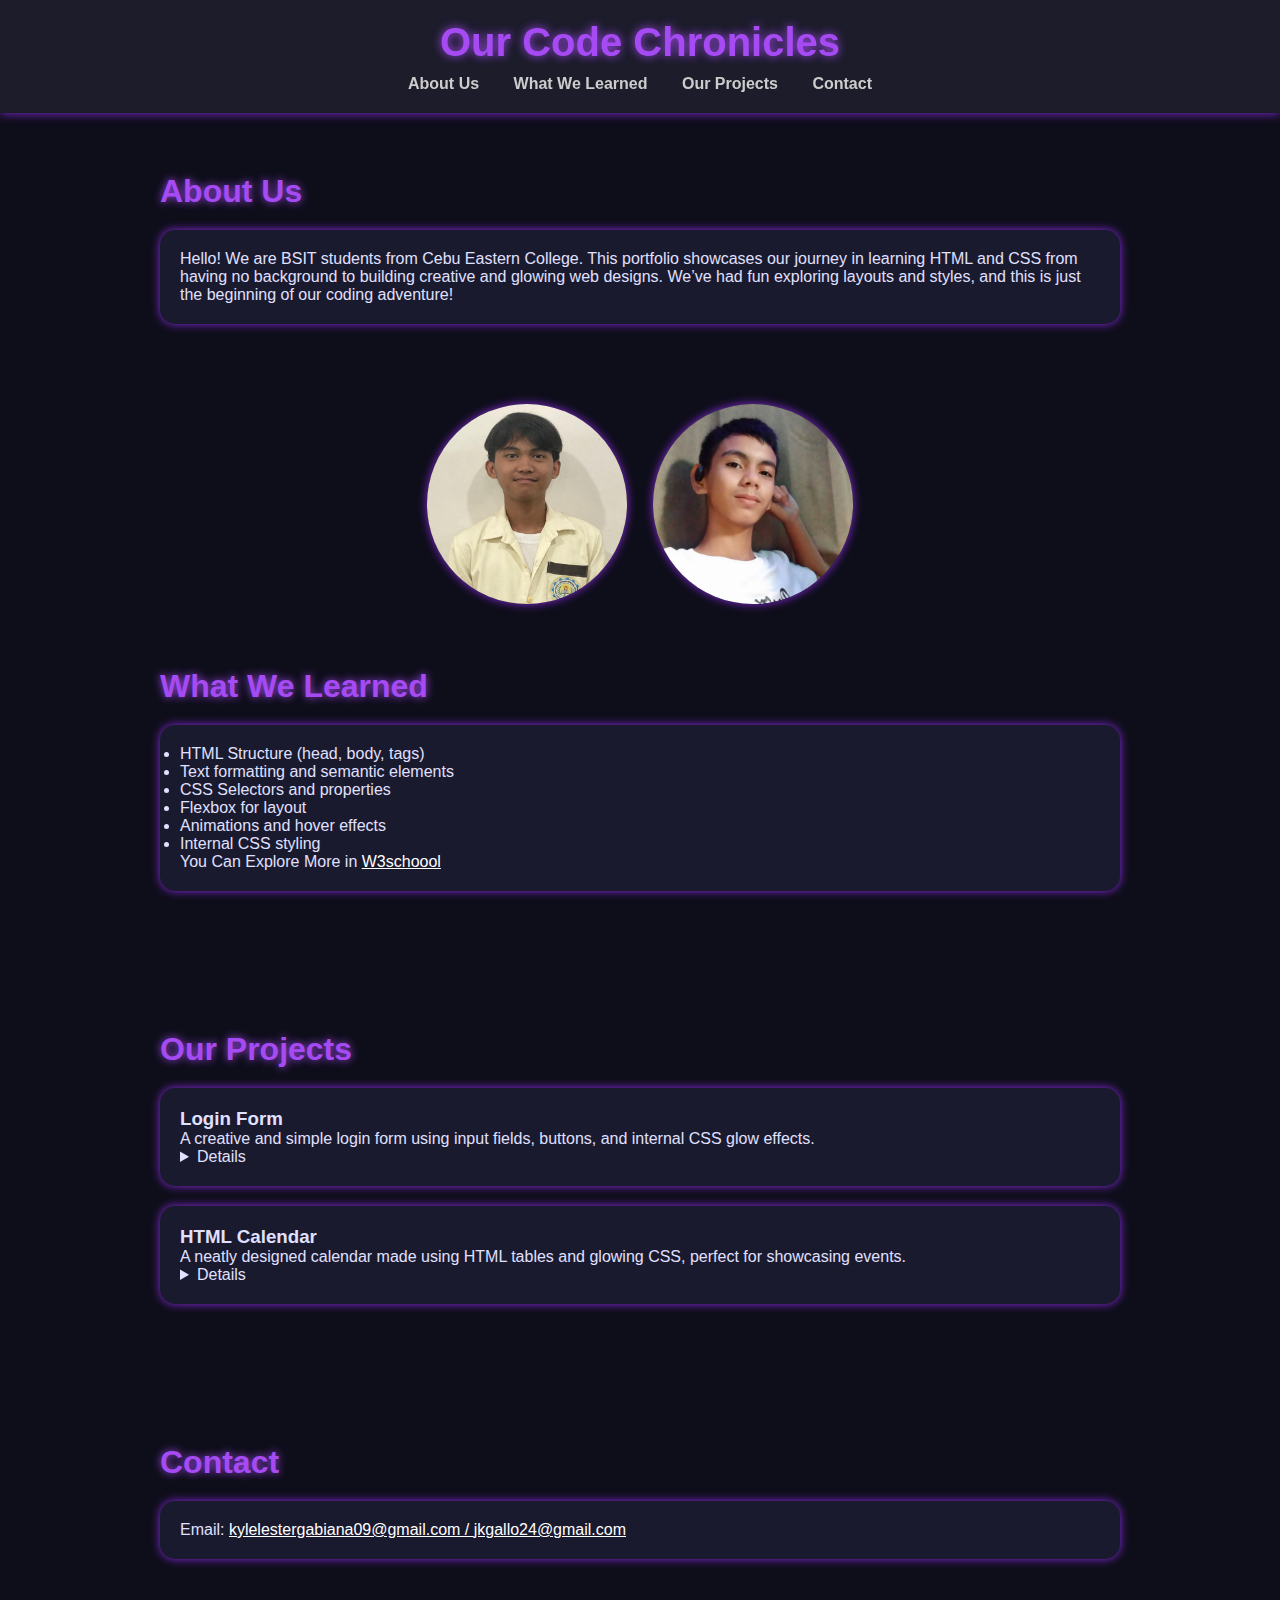
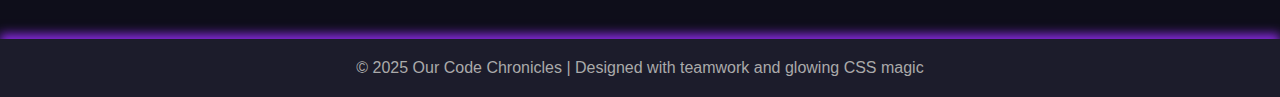
<file: index.html>
<!DOCTYPE html>
<html lang="en">
<head>
  <meta charset="UTF-8" />
  <meta name="viewport" content="width=device-width, initial-scale=1.0" />
  <title>Our Code Chronicles</title>
  <link rel="stylesheet" href="style1.css">
  <link rel="icon" href="logo.png" type="image/x-icon"> 
</head>
<body>

  <header>
    <h1>Our Code Chronicles</h1>
    <nav>
      <a href="#about">About Us</a>
      <a href="#learning">What We Learned</a>
      <a href="#projects">Our Projects</a>
      <a href="#contact">Contact</a>
    </nav>
  </header>

  <section id="about">
    <h2>About Us</h2>
    <div class="card">
      <p>Hello! We are BSIT students from Cebu Eastern College. This portfolio showcases our journey in learning HTML and CSS from having no background to building creative and glowing web designs. We’ve had fun exploring layouts and styles, and this is just the beginning of our coding adventure!</p>
    </div>
  </section>
  <center>
    <a href="Gallo.html"><img src="Gallo.jpg"></a>&nbsp;&nbsp;&nbsp;&nbsp;&nbsp;
    <a href="Gabiana.html"><img src="Gabiana.jpg"></a>
    </center>
  <section id="learning"> 
    <h2>What We Learned</h2>
    <div class="card">
      <ul>
        <li>HTML Structure (head, body, tags)</li>
        <li>Text formatting and semantic elements</li>
        <li>CSS Selectors and properties</li>
        <li>Flexbox for layout</li>
        <li>Animations and hover effects</li>
        <li>Internal CSS styling</li>
      </ul>
      <p>You Can Explore More in <a href="https://www.w3schools.com/" target="_blank">W3schoool</a></p>
    </div>
  </section>

  <section id="projects">
    <h2>Our Projects</h2>

    <div class="card">
    <article>
      <h3>Login Form</h3>
      <p>A creative and simple login form using input fields, buttons, and internal CSS glow effects.</p>
      <details>
        <img src="Login.PNG">
      </details>
    </div>
    </article>
    <article>
    <div class="card">
      <h3>HTML Calendar</h3>
      <p>A neatly designed calendar made using HTML tables and glowing CSS, perfect for showcasing events.</p>
      <details>
        <img src="Calendar.PNG">
      </details>
    </div>
    </article>
  </section>


  <section id="contact">
    <h2>Contact</h2>
    <div class="card">
        <p>Email: <a href="mailto:kylelestergabiana09@gmail.com">kylelestergabiana09@gmail.com / </a><a href="mailto:jkgallo24@gmail.com">jkgallo24@gmail.com</a></p>
    </div>
  </section>

  <footer>
    &copy; 2025 Our Code Chronicles | Designed with teamwork and glowing CSS magic
  </footer>

</body>
</html>
</file>
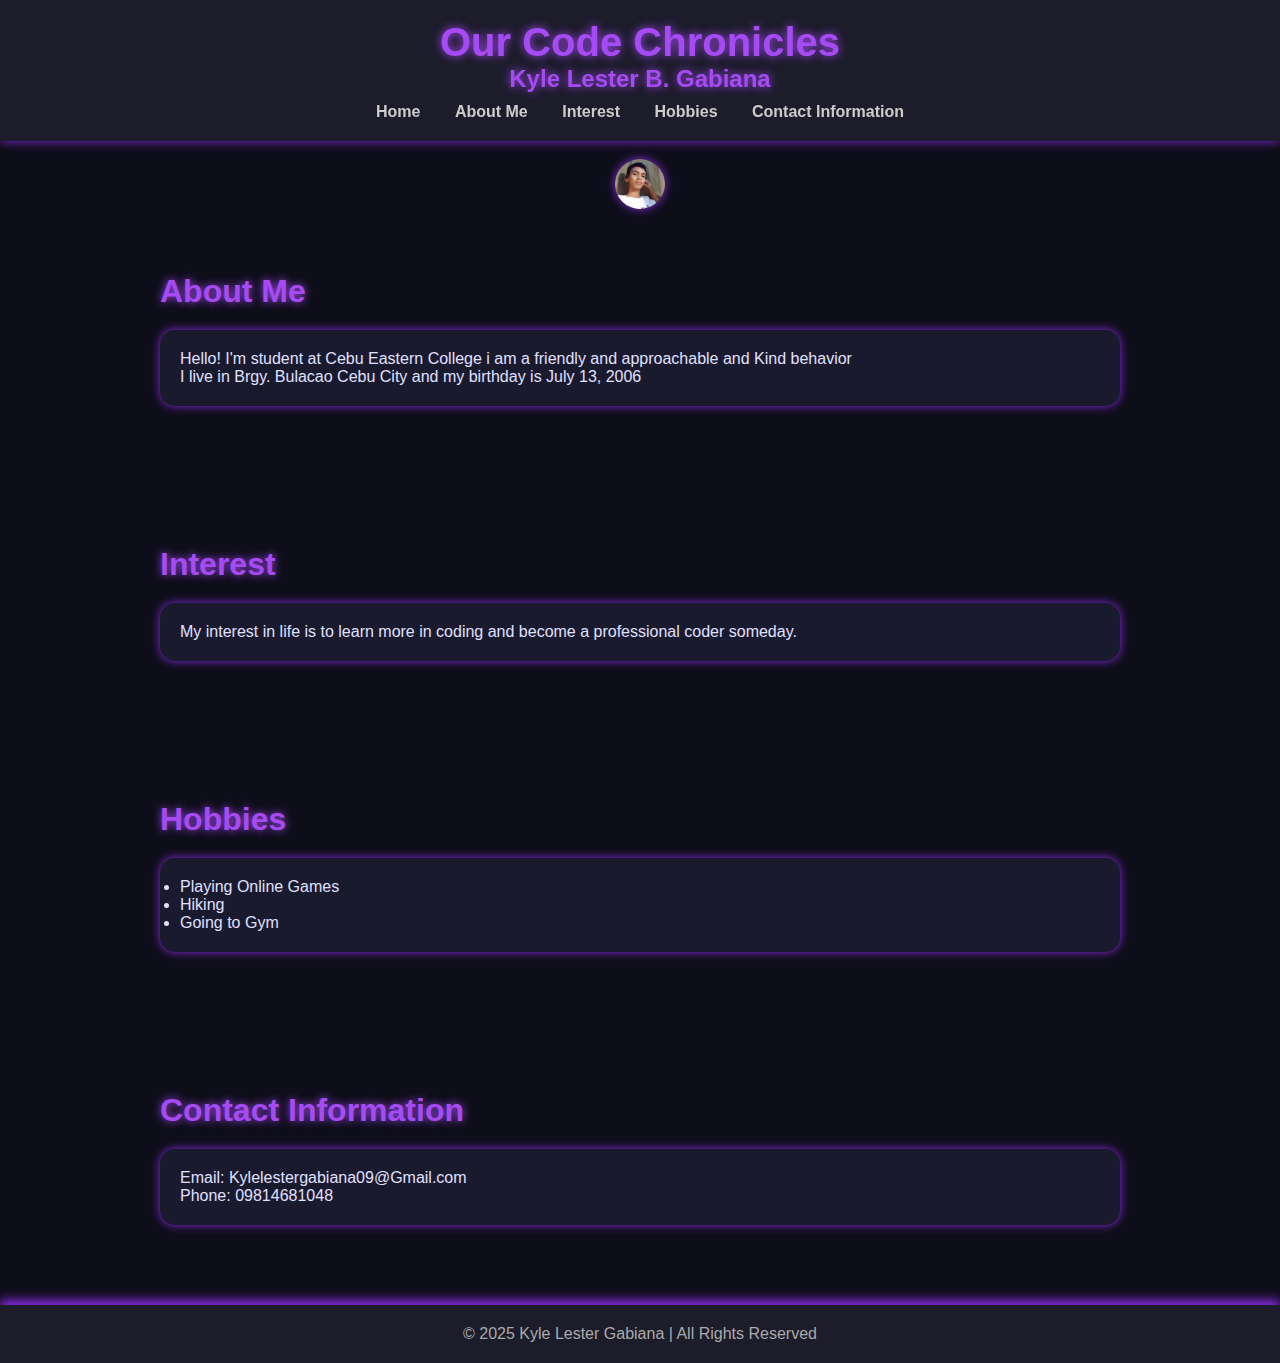
<file: Gabiana.html>
<!DOCTYPE html>
<html lang="en">
<head>
  <meta charset="UTF-8" />
  <meta name="viewport" content="width=device-width, initial-scale=1.0" />
  <title>Personal Profile</title>
  <link rel="stylesheet" href="style2.css">
  <link rel="icon" href="logo.png" type="image/x-icon"> 
</head>
<body>

  <header>
        <h1>Our Code Chronicles</h1>
        <h2>Kyle Lester B. Gabiana</h2>
        <nav>
          <a href="index.html">Home</a>
          <a href="#about">About Me</a>
          <a href="#Interest">Interest</a>
          <a href="#Hobbies">Hobbies
          <a href="#contact">Contact Information</a>
        </nav>
    </header>
    <br>
    <center>
  <img src="Gabiana.jpg" class="profile-img">
    </center>

  <section id="about">
   <h2>About Me</h2>
    <div class="card">
      <p>Hello! I'm student at Cebu Eastern College i am a friendly and approachable and Kind behavior </p>
      <p>I live in Brgy. Bulacao Cebu City and my birthday is July 13, 2006</p>
    </div>
  </section>

  <section id="Interest">
    <h2>Interest</h2>
    <div class="card">
      <p>My interest in life is to learn more in coding and become a professional coder someday.</p>
    </div>
  </section>

  <section id="Hobbies">
    <h2>Hobbies</h2>
    <div class="card">
    <ul>
        <li>Playing Online Games</li>
        <li>Hiking</li>
        <li>Going to Gym</li>
    </ul>
    </div>
  </section>

  <section id="contact">
    <h2>Contact Information</h2>
    <div class="card">
        <p>Email: Kylelestergabiana09@Gmail.com</a></p>
        <p>Phone: 09814681048</p>
    </div>
  </section>

  <footer>
    &copy; 2025 Kyle Lester Gabiana | All Rights Reserved
  </footer>

</body>
</html>
</file>
<file: style1.css>
* {
      margin: 0;
      padding: 0;
      box-sizing: border-box;
      font-family: 'Segoe UI', Tahoma, Geneva, Verdana, sans-serif;
      scroll-behavior: smooth;
    }

    body {
      background-color: #0e0e1a;
      color: #e0e0ff;
    }

    header {
      background: #1c1c2b;
      padding: 20px;
      text-align: center;
      box-shadow: 0 0 10px #8a2be2;
      position: sticky;
      top: 0;
      z-index: 100;
    }

    header h1{
      font-size: 2.5rem;
      color: #a64bf4;
      text-shadow: 0 0 10px #a64bf4;
    }

    nav {
      margin-top: 10px;
    }

    nav a {
      color: #ccc;
      margin: 0 15px;
      text-decoration: none;
      font-weight: bold;
      transition: 0.3s;
    }

    nav a:hover {
      color: #a64bf4;
      text-shadow: 0 0 5px #a64bf4;
    }

    section {
      padding: 60px 20px;
      max-width: 1000px;
      margin: auto;
    }

    section h2 {
      font-size: 2rem;
      color: #a64bf4;
      margin-bottom: 20px;
      text-shadow: 0 0 8px #a64bf4;
    }

    .card {
      background-color: #1A1A2F;
      padding: 20px;
      margin: 20px 0;
      border-radius: 15px;
      box-shadow: 0 0 10px #8a2be2;
      transition: transform 0.3s ease;
    }

    .card:hover {
      transform: translateY(-5px);
      box-shadow: 0 0 20px #a64bf4;
    }
    
    .card a{
      color: white;
    }

    .btn {
      display: inline-block;
      padding: 10px 20px;
      margin-top: 15px;
      background: #a64bf4;
      color: white;
      border: none;
      border-radius: 30px;
      cursor: pointer;
      font-weight: bold;
      text-decoration: none;
      transition: background 0.3s ease, box-shadow 0.3s ease;
    }

    .btn:hover {
      background: #7c29c7;
      box-shadow: 0 0 10px #a64bf4;
    }

    footer {
      background: #1c1c2b;
      text-align: center;
      padding: 20px;
      color: #aaa;
      box-shadow: 0 -5px 10px #8a2be2;
    }

    @media (max-width: 768px) {
      nav a {
        display: block;
        margin: 10px 0;
      }

      header h1 {
        font-size: 2rem;
      }
    }
    img {
        width: 200px;
        height: 200px;
        border-radius: 50%;
        box-shadow: 0 0 10px #8a2be2;
        justify-content: space-between;
        align-items: center;
        gap: 20px;
        align-self: center;
      }
    .img:hover {
        color: #a64bf4;
        text-shadow: 0 0 20px #a64bf4;
        transform: translateY(-5px);
      }
</file>
<file: style2.css>
* {
    margin: 0;
    padding: 0;
    box-sizing: border-box;
    font-family: 'Segoe UI', Tahoma, Geneva, Verdana, sans-serif;
    scroll-behavior: smooth;
  }

  body {
    background-color: #0e0e1a;
    color: #e0e0ff;
  }

  header {
    background: #1c1c2b;
    padding: 20px;
    text-align: center;
    box-shadow: 0 0 10px #8a2be2;
    position: sticky;
    top: 0;
    z-index: 100;
  }

  header h1 {
    font-size: 2.5rem;
    color: #a64bf4;
    text-shadow: 0 0 10px #a64bf4;
  }
  header h2 {
    font-size: 1.5rem;
    color: #a64bf4;
    text-shadow: 0 0 10px #a64bf4;
  }
  nav {
    margin-top: 10px;
  }

  nav a {
    color: #ccc;
    margin: 0 15px;
    text-decoration: none;
    font-weight: bold;
    transition: 0.3s;
  }

  nav a:hover {
    color: #a64bf4;
    text-shadow: 0 0 5px #a64bf4;
  }

  section {
    padding: 60px 20px;
    max-width: 1000px;
    margin: auto;
  }

  section h2 {
    font-size: 2rem;
    color: #a64bf4;
    margin-bottom: 20px;
    text-shadow: 0 0 8px #a64bf4;
  }

  .card {
    background-color: #1A1A2F;
    padding: 20px;
    margin: 20px 0;
    border-radius: 15px;
    box-shadow: 0 0 10px #8a2be2;
    transition: transform 0.3s ease;
  }

  .card:hover {
    transform: translateY(-5px);
    box-shadow: 0 0 20px #a64bf4;
  }
  
  .card a{
    color: white;
  }

  .btn {
    display: inline-block;
    padding: 10px 20px;
    margin-top: 15px;
    background: #a64bf4;
    color: white;
    border: none;
    border-radius: 30px;
    cursor: pointer;
    font-weight: bold;
    text-decoration: none;
    transition: background 0.3s ease, box-shadow 0.3s ease;
  }

  .btn:hover {
    background: #7c29c7;
    box-shadow: 0 0 10px #a64bf4;
  }

  footer {
    background: #1c1c2b;
    text-align: center;
    padding: 20px;
    color: #aaa;
    box-shadow: 0 -5px 10px #8a2be2;
  }

  @media (max-width: 768px) {
    nav a {
      display: block;
      margin: 10px 0;
    }

    header h1 {
      font-size: 2rem;
    }
  }
  img {
    width: 50px;
    height: 50px;
    border-radius: 50%;
    box-shadow: 0 0 10px #8a2be2
  }
</file>
